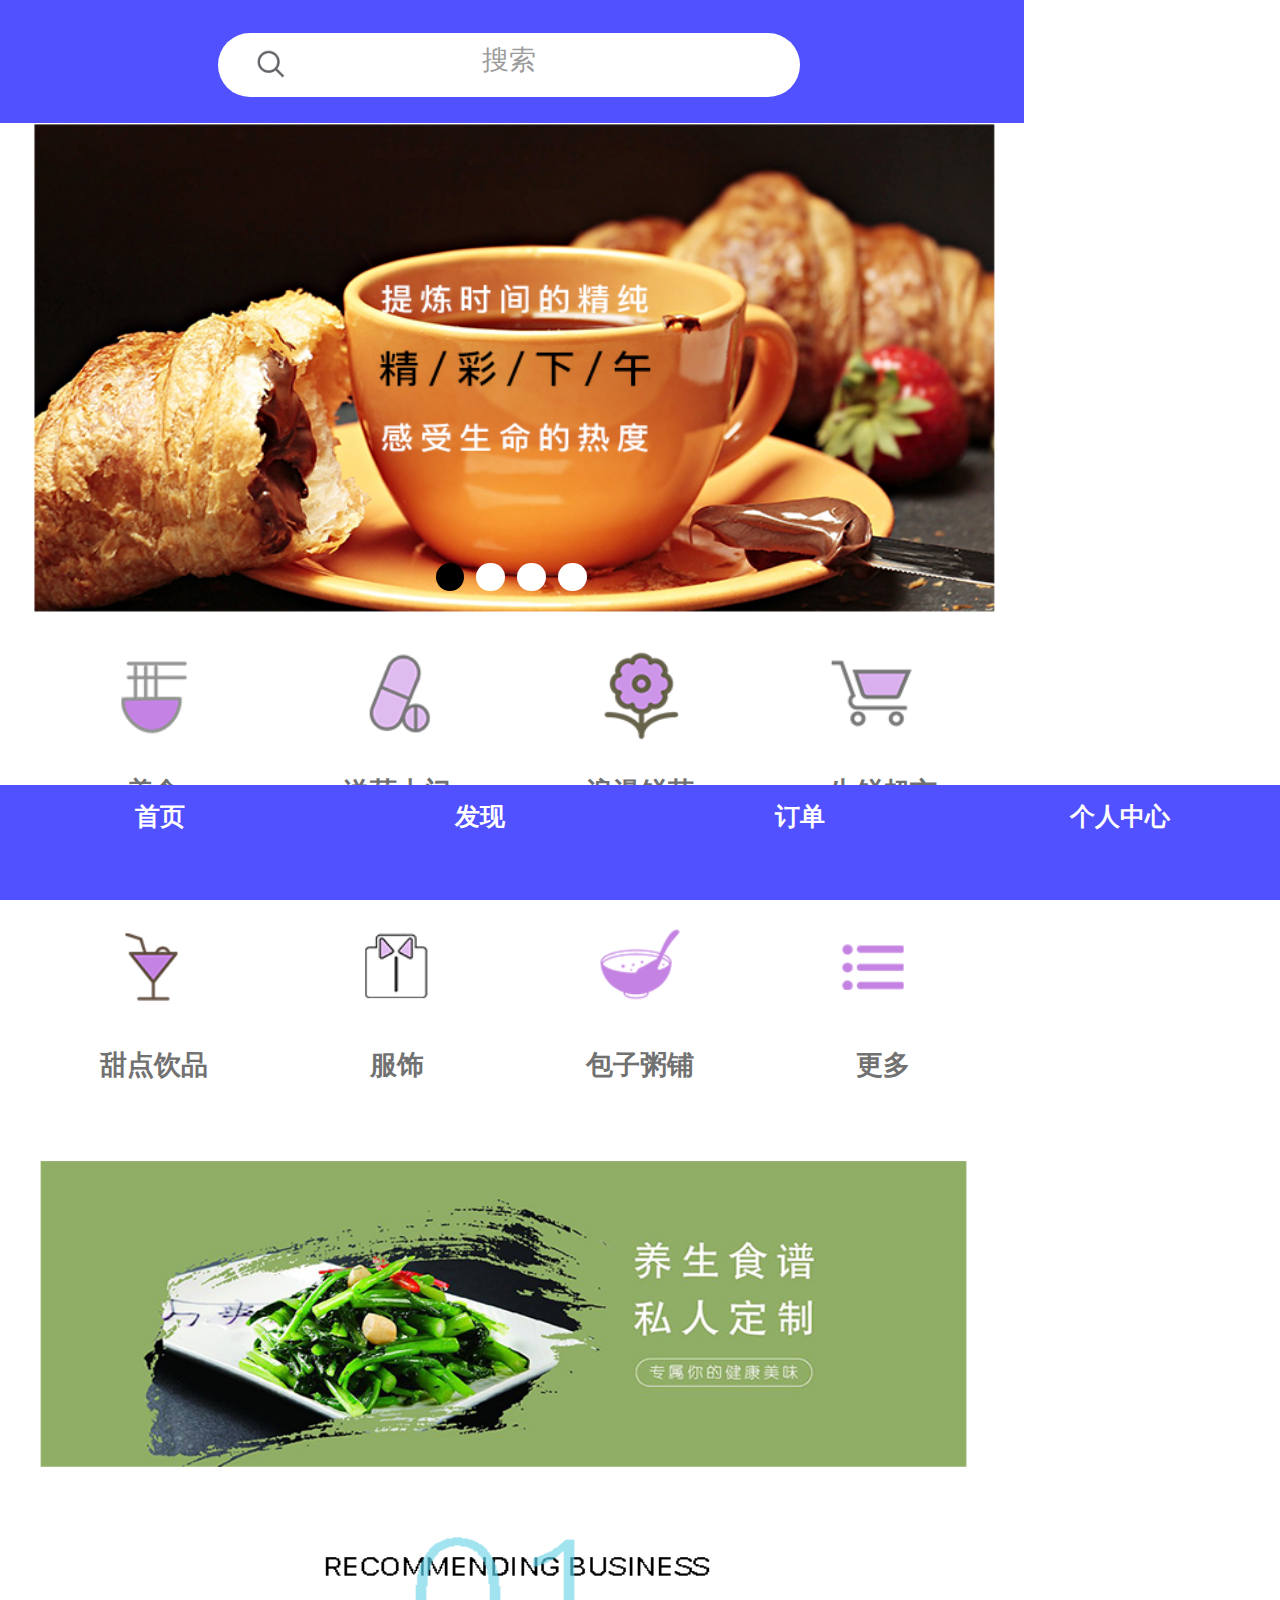
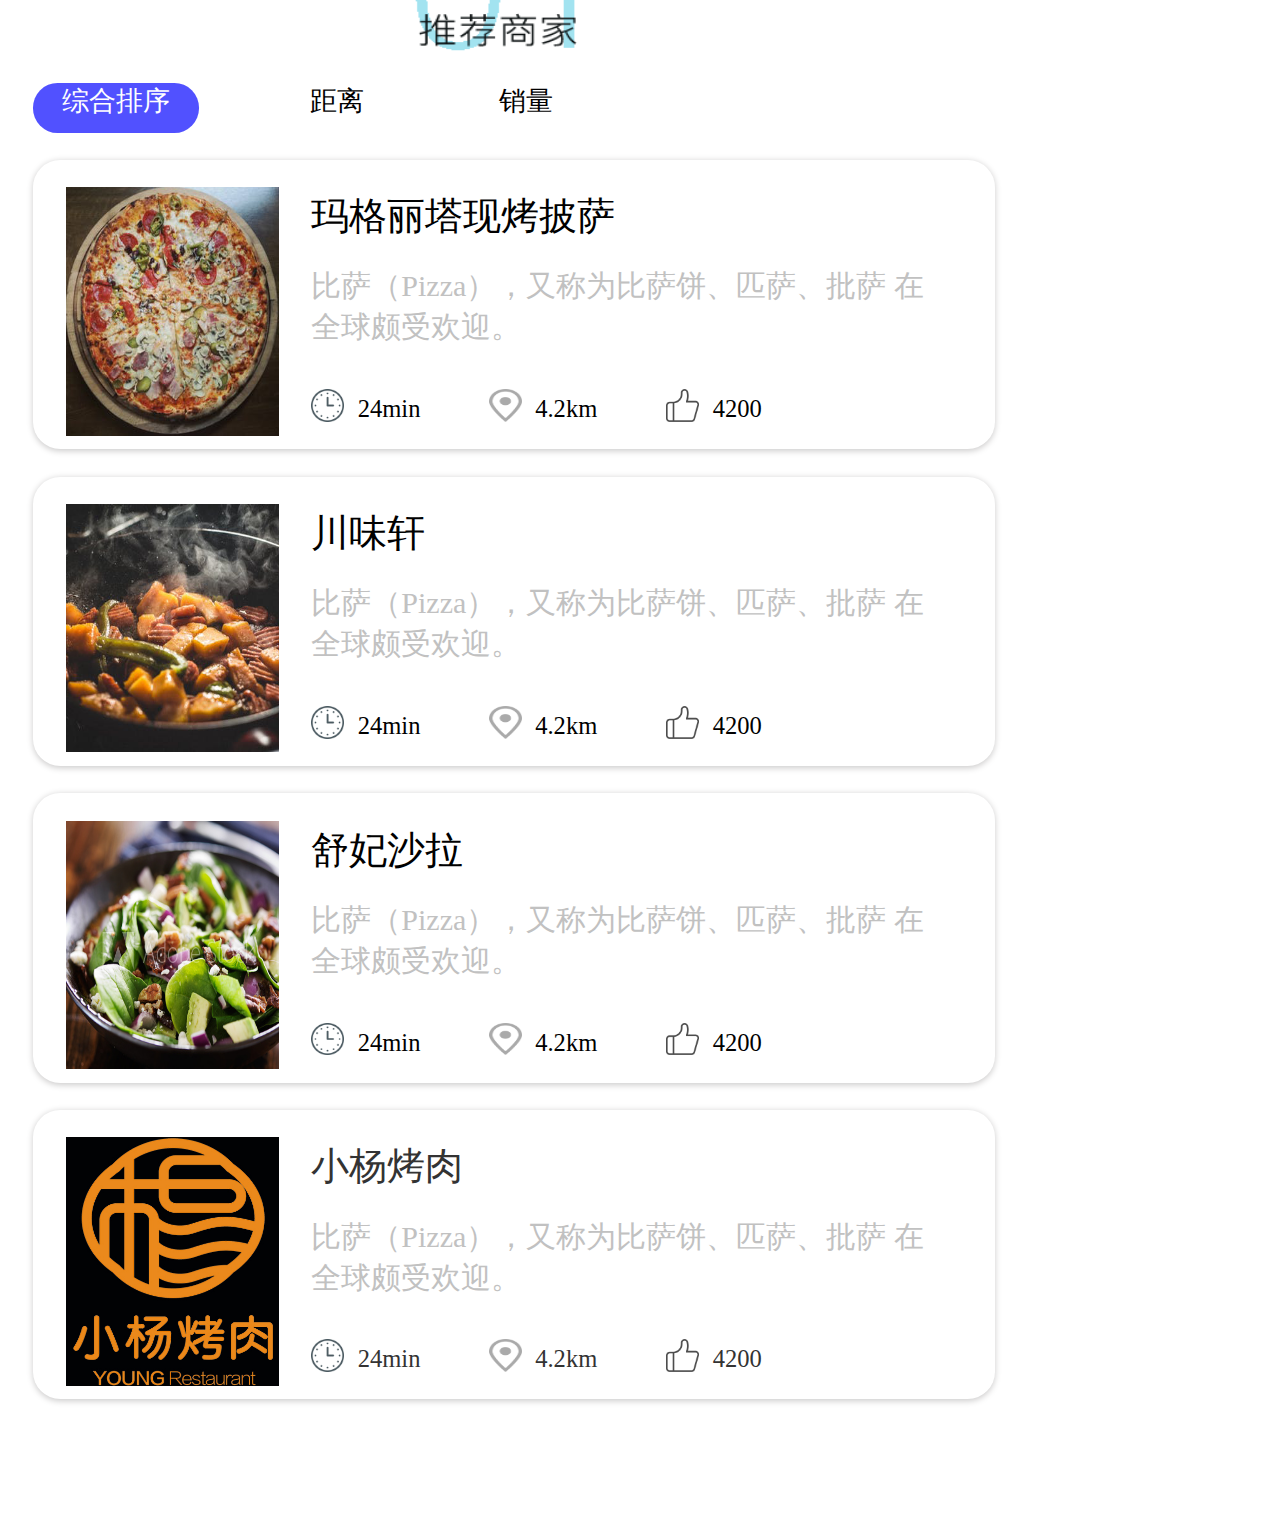
<file: index.html>
<!DOCTYPE html>
<html lang="en">
<head>
	<meta charset="UTF-8">
	<title>外卖APP首页</title>
	<meta name="viewport" content="width=device-width,initial-scale=1.0,maximum-scale=1.0,user-scalable=no">
	<link rel="stylesheet" href="http://at.alicdn.com/t/font_909449_fc3m4l8lfe.css">
	<link rel="stylesheet" href="css/rem.css">
	<link rel="stylesheet" href="css/base.css">
	<link rel="stylesheet" href="css/inde.css">	
</head>
<body>
	<main>
		<!-- search开始 -->
		<header>
			<input type="text" placeholder="搜索">
		</header>
		<!-- search结束 -->
		<nav>
			<!-- 轮播开始 -->
			<div class="banner">
				<img src="img/lunbo.png" alt="">
				<div class="ld">
					<div class="yuan"></div>
					<div class="yuan"></div>
					<div class="yuan"></div>
					<div class="yuan"></div>
				</div>
			</div>
			<!-- 轮播结束 -->
			<!-- 导航开始 -->
			<ul>
				<li>
					<img src="img/food.png" alt="">
					<h6>美食</h6>
				</li>
				<li>
					<img src="img/yao.png" alt="">
					<h6>送药上门</h6>
				</li>
				<li>
					<img src="img/xianhua.png" alt="">
					<h6>浪漫鲜花</h6>
				</li>
				<li>
					<img src="img/chao.png" alt="">
					<h6>生鲜超市</h6>
				</li>
				<li>
					<img src="img/yinpin.png" alt="">
					<h6>甜点饮品</h6>
				</li>
				<li>
					<img src="img/yifu.png" alt="">
					<h6>服饰</h6>
				</li>
				<li>
					<img src="img/zhou.png" alt="">
					<h6>包子粥铺</h6>
				</li>
				<li>
					<img src="img/gengduo.png" alt="">
					<h6>更多</h6>
				</li>
			</ul>
			<!-- 导航结束 -->
		<!-- 文字 -->
		</nav>
		<div class="ggt">
				<img src="img/timg.png" alt="">
		</div>
		<div class="wenzi">
			<img src="img/zi.png" alt="">
		</div>
		<!-- 文字 -->
		<!-- 排序开始 -->
		<div class="paixu">
			<div class="zonghe">综合排序</div>
			<div class="juli">距离</div>
			<div class="xiaoliang">销量</div>
		</div>
		<!-- 排序结束 -->
		<!-- 商家开始 -->
		<div class="nei">
			<ul>
				<li>
					<div class="pic">
						<img src="img/pizza.png" alt="">
					</div>
					<div class="neirong">
						<div class="n1">
							<div class="wz1">玛格丽塔现烤披萨</div>
							<div class="xing"></div>
						</div>
						<div class="n2">比萨（Pizza），又称为比萨饼、匹萨、批萨
	                                    在<br>全球颇受欢迎。</div>
						<div class="n3">
							<div class="tb">
								<img src="img/shijian 0.png" alt="">
								<p>24min</p>
							</div>
							<div class="tb">
								<img src="img/weizhi 0.png" alt="">
								<p>4.2km</p>
							</div>
							<div class="tb">
								<img src="img/zan 0.png" alt="">
								<p>4200</p>
							</div>
						</div>
					</div>
				</li>
				<li>
					<div class="pic">
						<img src="img/chaocai.png" alt="">
					</div>
					<div class="neirong">
						<div class="n1">
							<div class="wz1">川味轩</div>
							<div class="xing"></div>
						</div>
						<div class="n2">比萨（Pizza），又称为比萨饼、匹萨、批萨
										在<br>全球颇受欢迎。</div>
						<div class="n3">
							<div class="tb">
								<img src="img/shijian 0.png" alt="">
								<p>24min</p>
							</div>
							<div class="tb">
								<img src="img/weizhi 0.png" alt="">
								<p>4.2km</p>
							</div>
							<div class="tb">
								<img src="img/zan 0.png" alt="">
								<p>4200</p>
							</div>
						</div>
					</div>
				</li>
				<li>
					<div class="pic">
						<img src="img/shala.png" alt="">
					</div>
					<div class="neirong">
						<div class="n1">
							<div class="wz1">舒妃沙拉</div>
							<div class="xing"></div>
						</div>
						<div class="n2">比萨（Pizza），又称为比萨饼、匹萨、批萨
										在<br>全球颇受欢迎。</div>
						<div class="n3">
							<div class="tb">
								<img src="img/shijian 0.png" alt="">
								<p>24min</p>
							</div>
							<div class="tb">
								<img src="img/weizhi 0.png" alt="">
								<p>4.2km</p>
							</div>
							<div class="tb">
								<img src="img/zan 0.png" alt="">
								<p>4200</p>
							</div>
						</div>
					</div>
				</li>
				<a href="list.html">
					<li>
						<div class="pic">
							<img src="img/kaorou.png" alt="">
						</div>
						<div class="neirong">
							<div class="n1">
								<div class="wz1">小杨烤肉</div>
								<div class="xing"></div>
							</div>
							<div class="n2">比萨（Pizza），又称为比萨饼、匹萨、批萨
											在<br>全球颇受欢迎。</div>
							<div class="n3">
								<div class="tb">
									<img src="img/shijian 0.png" alt="">
									<p>24min</p>
								</div>
								<div class="tb">
									<img src="img/weizhi 0.png" alt="">
									<p>4.2km</p>
								</div>
								<div class="tb">
									<img src="img/zan 0.png" alt="">
									<p>4200</p>
								</div>
							</div>
						</div>
					</li>
				</a>
			</ul>
		</div>
		<!-- 商家结束 -->
	</main>
	<!-- 底部开始 -->
	<div class="dibu">
		<a href="">
			<div class="shouye">
				<i class="iconfont icon-shouye"></i>
				<h6 >首页</h6>
			</div>
		</a>
		
		<a href="">
			<div class="shouye">
				<i class="iconfont icon-faxian "></i>
				<h6>发现</h6>
			</div>
		</a>
		<a href="">
			<div class="shouye">
				<i class="iconfont icon-dingdan"></i>
				<h6>订单</h6>
			</div>
		</a>
		<a href="PC.html">
			<div class="shouye">
				<i class="iconfont icon-yonghu"></i>
				<h6>个人中心</h6>
			</div>
		</a>	
	</div>
	<!-- 购物车开始 -->

</body>
</html>
</file>
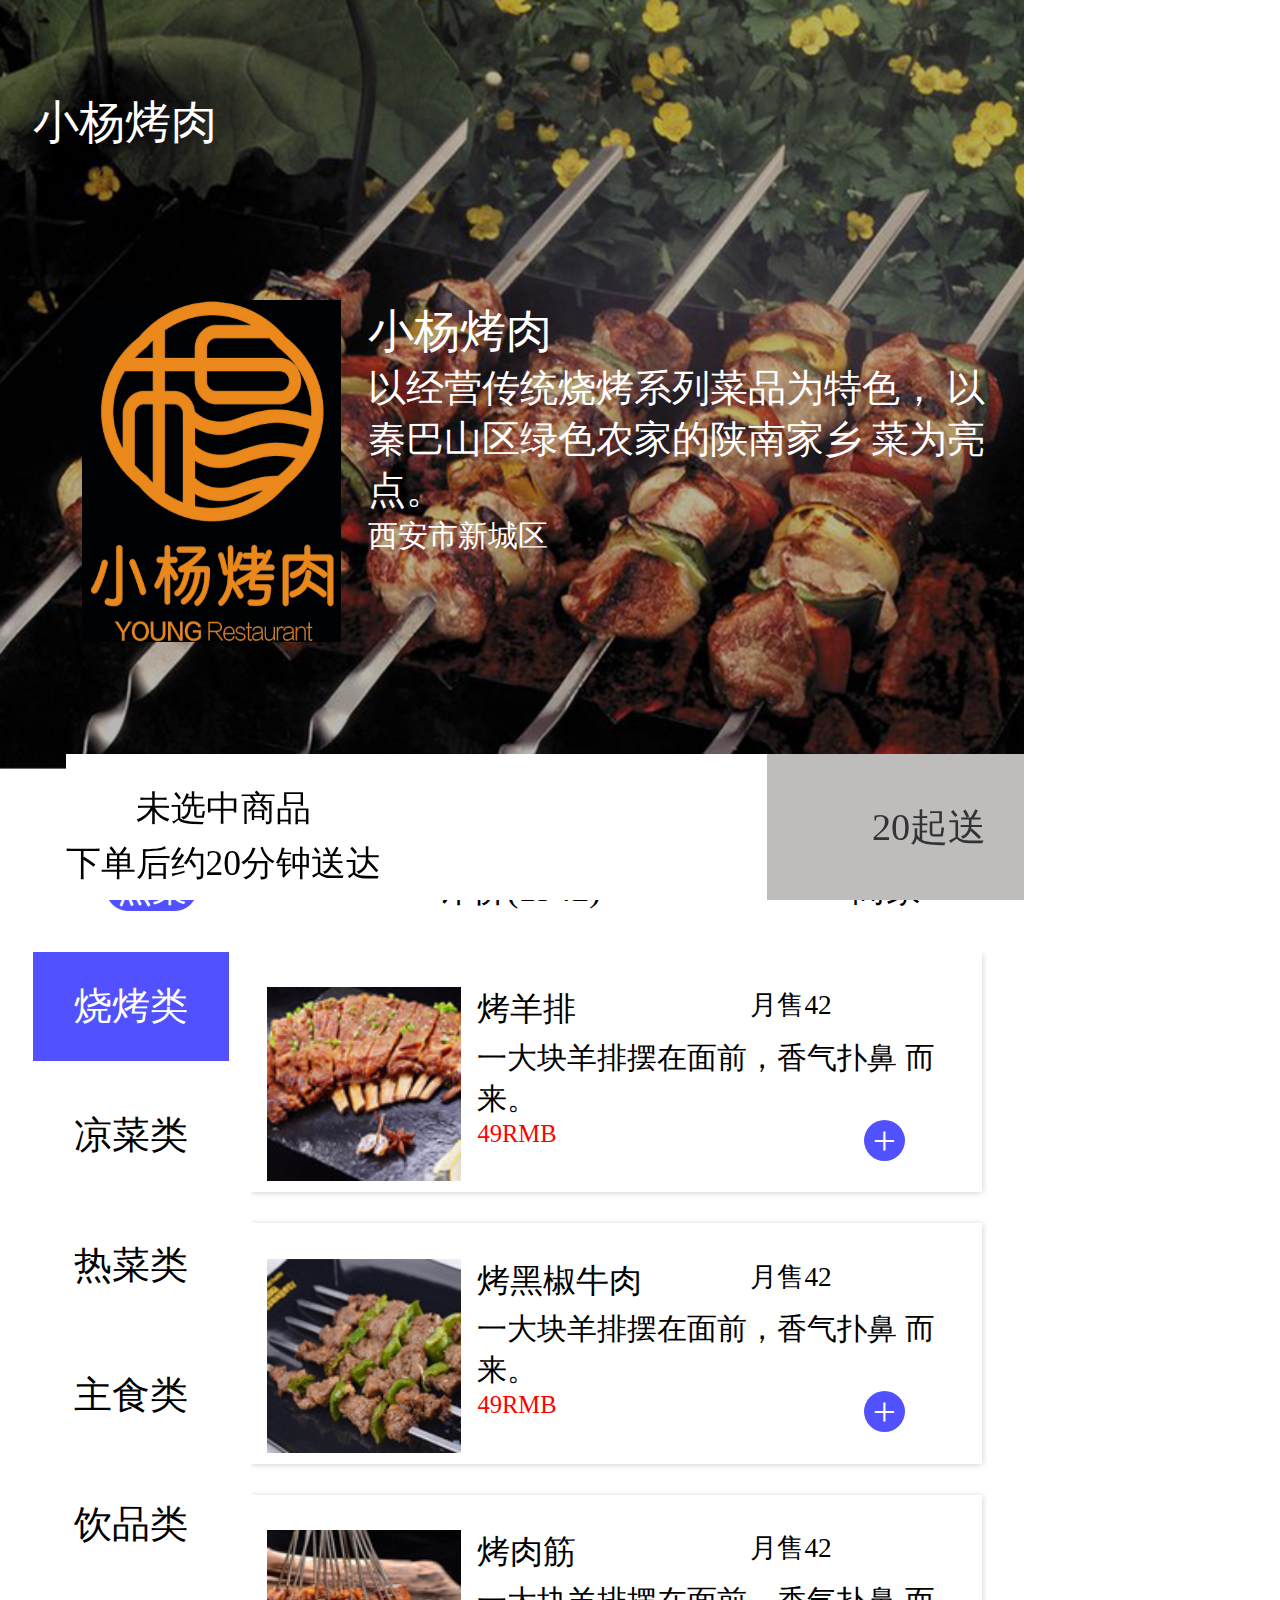
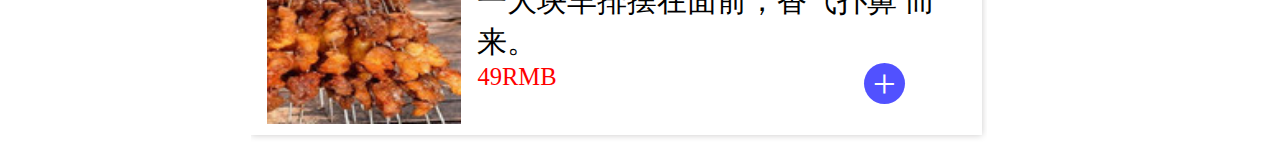
<file: list.html>
<!DOCTYPE html>
<html lang="en">
<head>
	<meta charset="UTF-8">
	<title>商家</title>
	<meta name="viewport" content="width=device-width,initial-scale=1.0,maximum-scale=1.0,user-scalable=no">
	<link rel="stylesheet" href="http://at.alicdn.com/t/font_909449_6d7mf9sav8o.css">
	<link rel="stylesheet" href="css/rem.css">
	<link rel="stylesheet" href="css/base.css">
	<link rel="stylesheet" href="css/list.css">
</head>
<body>
	<!-- 头部开始 -->
	<header>
		<div class="dingbu">
			<div class="fanhui">
				<a href="index.html"><div class="zi"><i class="iconfont icon-jiantou"></i>小杨烤肉</div></a>
				<i class="iconfont icon-fenxiang"></i>
			</div>
			<div class="jianjie">
				<div class="pic">
					<img src="img/kaorou.png" alt="">
				</div>
				<div class="text">
					<div class="xy1">小杨烤肉</div>
					<div class="xy2">以经营传统烧烤系列菜品为特色，
									 以秦巴山区绿色农家的陕南家乡
									 菜为亮点。</div>
					<div class="xy3">
						<i class="iconfont icon-xingxing"></i>
						<i class="iconfont icon-xingxing"></i>
						<i class="iconfont icon-xingxing"></i>
						<i class="iconfont icon-xingxing"></i>
						<i class="iconfont icon-xingxing"></i>
					</div>
					<div class="xy4"><i class="iconfong icon-weizhi"></i>西安市新城区</div>
				</div>
			</div>
		</div>
	</header>
	<!-- 头部结束 -->
	<!-- 商品栏开始 -->
	<div class="lanmu">
		<ul>
			<li>点菜</li>
			<li>评价<span>(1942)</span></li>
			<li>商家</li>
		</ul>
	</div>
	<!-- 商品栏结束· -->
	<!-- 商家开始 -->
	<div class="til">
		<div class="left">
			<ul>
				<li>烧烤类</li>
				<li>凉菜类</li>
				<li>热菜类</li>
				<li>主食类</li>
				<li>饮品类</li>
			</ul>
		</div>
		<div class="right">
			<ul>
				<li>
					<div class="picture">
						<img src="img/yangpai.png" alt="">
					</div>
					<div class="wenzi">
						<div class="shangbiao">
							<div class="qw1">烤羊排</div>
							<div class="qw2">月售42</div>
						</div>
						<div class="jieshao">一大块羊排摆在面前，香气扑鼻
						而来。</div>
						<div class="jiage">
							<div class="jiaqian">49RMB</div>
							<div class="jiahao"><p>+</p></div>
						</div>
					</div>
				</li>
				<li>
					<div class="picture">
						<img src="img/heijiao.png" alt="">
					</div>
					<div class="wenzi">
						<div class="shangbiao">
							<div class="qw1">烤黑椒牛肉</div>
							<div class="qw2">月售42</div>
						</div>
						<div class="jieshao">一大块羊排摆在面前，香气扑鼻
						而来。</div>
						<div class="jiage">
							<div class="jiaqian">49RMB</div>
							<div class="jiahao"><p>+</p></div>
						</div>
					</div>
				</li>
				<li>
					<div class="picture">
						<img src="img/roujin3.png" alt="">
					</div>
					<div class="wenzi">
						<div class="shangbiao">
							<div class="qw1">烤肉筋</div>
							<div class="qw2">月售42</div>
						</div>
						<div class="jieshao">一大块羊排摆在面前，香气扑鼻
						而来。</div>
						<div class="jiage">
							<div class="jiaqian">49RMB</div>
							<div class="jiahao"><p>+</p></div>
						</div>
					</div>
				</li>
				<li>
					<div class="picture">
						<img src="img/feishou.png" alt="">
					</div>
					<div class="wenzi">
						<div class="shangbiao">
							<div class="qw1">烤肥瘦</div>
							<div class="qw2">月售42</div>
						</div>
						<div class="jieshao">一大块羊排摆在面前，香气扑鼻
						而来。</div>
						<div class="jiage">
							<div class="jiaqian">49RMB</div>
							<div class="jiahao"><p>+</p></div>
						</div>
					</div>
				</li>
				<li>
					<div class="picture">
						<img src="img/jichi5.png" alt="">
					</div>
					<div class="wenzi">
						<div class="shangbiao">
							<div class="qw1">烤鸡翅</div>
							<div class="qw2">月售42</div>
						</div>
						<div class="jieshao">一大块羊排摆在面前，香气扑鼻
						而来。</div>
						<div class="jiage">
							<div class="jiaqian">49RMB</div>
							<div class="jiahao"><p>+</p></div>
						</div>
					</div>
				</li>
			</ul>
		</div>
	</div>
	<!-- 商家结束 -->
	<div class="gouwu">
		<div class="che">
			<i class="iconfont icon-gouwuche"></i>
			<div class="zi">
				<div class="shang">未选中商品</div>
				<div class="xia">下单后约20分钟送达</div>
			</div>
		</div>
		<a href="pay.html">
			<div class="qisong">
				<span>20起送</span>
			</div>
		</a>
				
	</div>

</body>
</html>
</file>
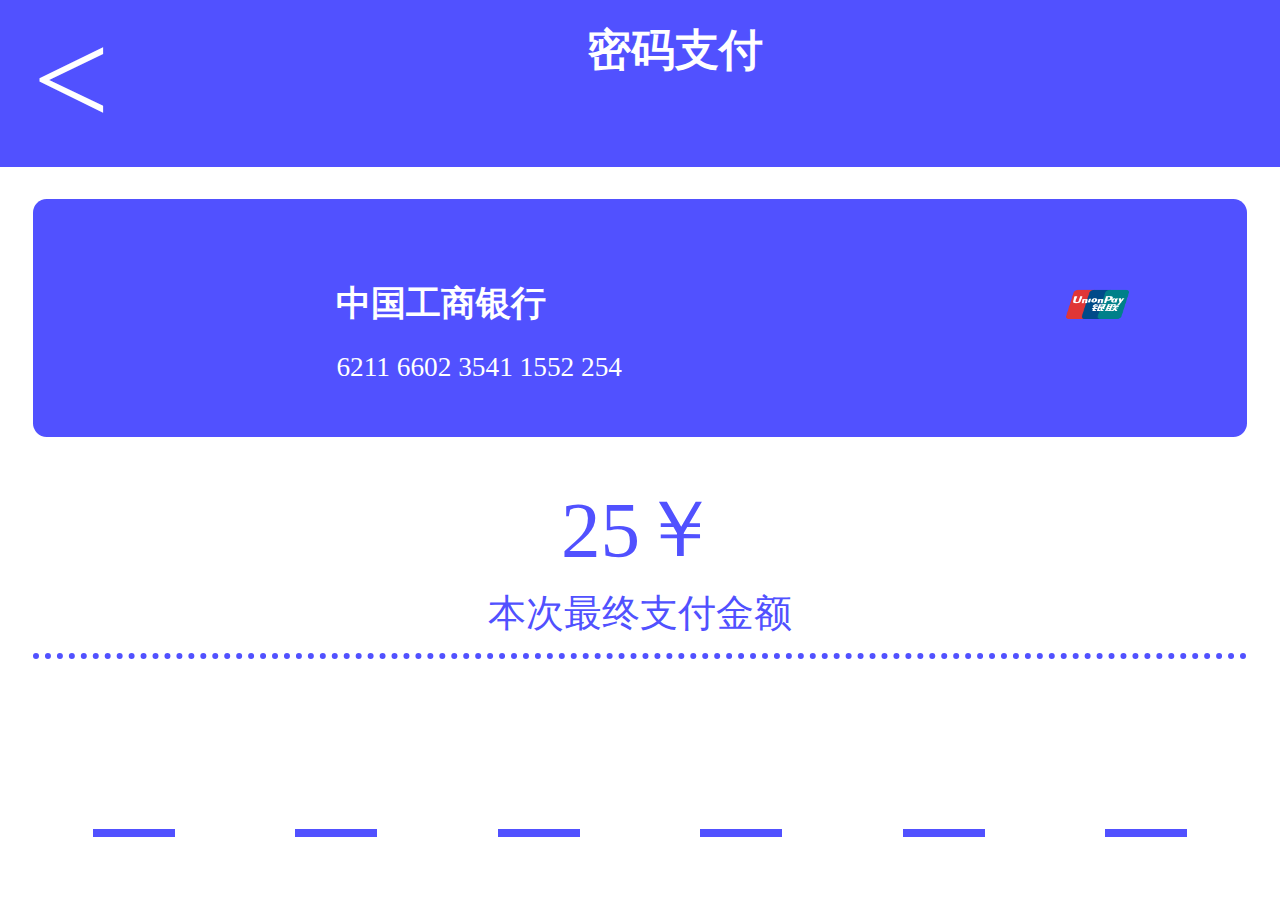
<file: password.html>
<!DOCTYPE html>
<html>
<head>
	<meta charset="utf-8">
	<title>密码支付</title>
	<meta name="viewport" content="width=device-width,initial-scale=1.0,maximum-scale=1.0,user-scalable=no">
	<link rel="stylesheet" type="text/css" href="css/base.css">
	<link rel="stylesheet" type="text/css" href="css/rem.css">
	<link rel="stylesheet" type="text/css" href="css/password.css">
	<link rel="stylesheet" type="text/css" href="http://at.alicdn.com/t/font_909488_1ks7nou9d1n.css">
</head>
<body>
	<!-- 头部开始 -->
	<header>
		<a href="pay.html"><p>&lt</p></a>
		<div class="word">
			<h3>密码支付</h3>
			<h4>PASSWORD PAYMENT</h4>
		</div>
	</header>
	<!-- 头部结束 -->

	<!-- 主体开始 -->
	<main>
		<div class="pass">
			<div class="left">
				<i class="iconfont icon-gongshangyinxing"></i>
			</div>
			<div class="word1">
				<h3>中国工商银行</h3>
				<span>6211 6602 3541 1552 254</span>
			</div>
			<div class="right">
				<img src="img/yinlian.png">
			</div>
		</div>
		<div class="pirce">
			<div class="num"> <span>25</span>￥</div>
			<p>本次最终支付金额</p>
		</div>
		<div class="password">
			<input type="password" name="" style="outline: none">
			<input type="password" name="" style="outline: none">
			<input type="password" name="" style="outline: none">
			<input type="password" name="" style="outline: none">
			<input type="password" name="" style="outline: none">
			<a href="succ.html"><input type="password" name=""></a>
		</div>
	</main>
	<!-- 主体结束 -->
</body>
</html>
</file>
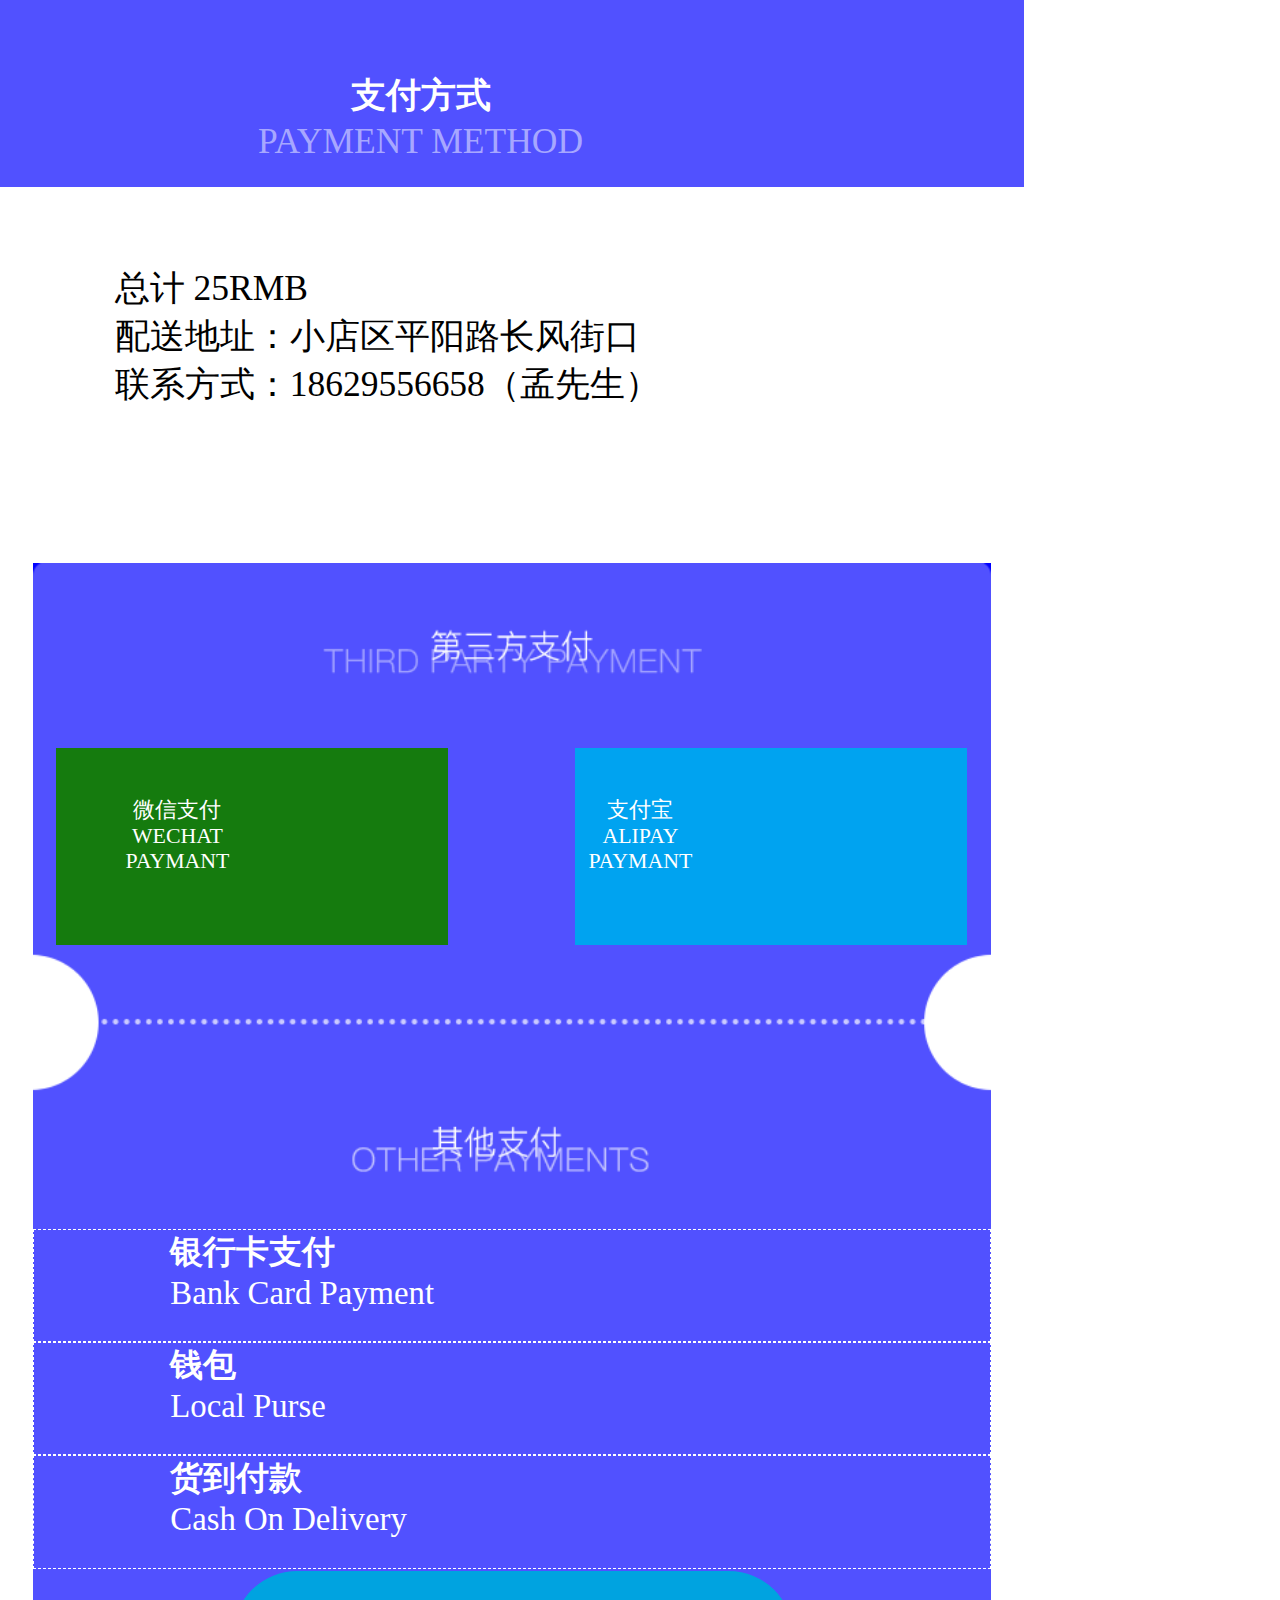
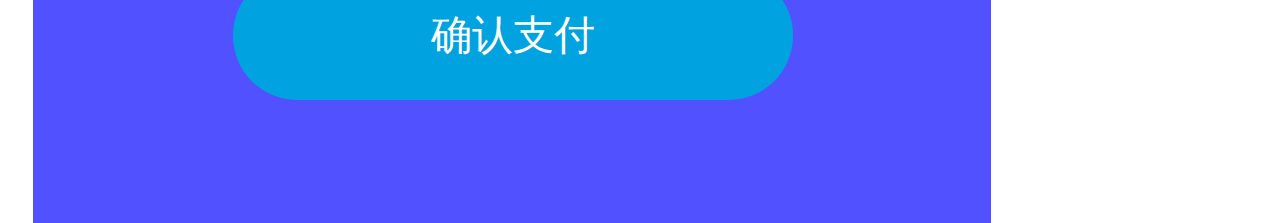
<file: pay.html>
<!DOCTYPE html>
<html lang="en">
<head>
	<meta charset="UTF-8">
	<title>注册</title>
	<meta name="viewport" content="width=device-width,initial-scale=1.0,maximum-scale=1.0,user-scalable=no">
	<link rel="stylesheet" href="http://at.alicdn.com/t/font_913147_kg9xjz21i1r.css">
	<link rel="stylesheet" href="css/rem.css">
	<link rel="stylesheet" href="css/base.css">
	<link rel="stylesheet" href="css/pay.css">
</head>
<body>
	<div class="dingbu">
		<a href="list.html">
			<i class="iconfont icon-jiantou"></i>
		</a>
		<div class="wenzi">
			<h1>支付方式</h1>
			<p>PAYMENT METHOD</p>
		</div>
	</div>
	<div class="zhongjia">
		<div class="xia">总计 25RMB</div>
		<div class="xia">配送地址：小店区平阳路长风街口</div>
		<div class="xia">联系方式：18629556658（孟先生）</div>
	</div>
	<div class="dibu">
		<div class="zhifufangshi">
			<div class="weixin">
				<i class="iconfont icon-weixin"></i>
				<div class="wxwz">
					<p>微信支付</p>
					<p>WECHAT</p>
					<p>PAYMANT</p>
				</div>
			</div>
			<div class="zhifubao">
				<i class="iconfont icon-zhifubao"></i>
				<div class="wxwz">
					<p>支付宝</p>
					<p>ALIPAY</p>
					<p>PAYMANT</p>
				</div>
				
			</div>
		</div>
		<div class="qita">
			<div class="yinhang">
				<i class="iconfont icon-weibiaoti-"></i>
				<div class="yhzi">
					<h6>银行卡支付</h6>
					<p>Bank Card Payment</p>
				</div>
			</div>
			<div class="yinhang">
				<i class="iconfont icon-qianbao"></i>
				<div class="yhzi">
					<h6>钱包</h6>
					<p>Local Purse</p>
				</div>
			</div>
			<div class="yinhang">
				<i class="iconfont icon-huodaofukuan"></i>
				<div class="yhzi">
					<h6>货到付款</h6>
					<p>Cash On Delivery</p>
				</div>
			</div>
			<a href="password.html"><div class="gengduo">确认支付</div></a>
		</div>
		
	</div>
</body>
</html>
</file>
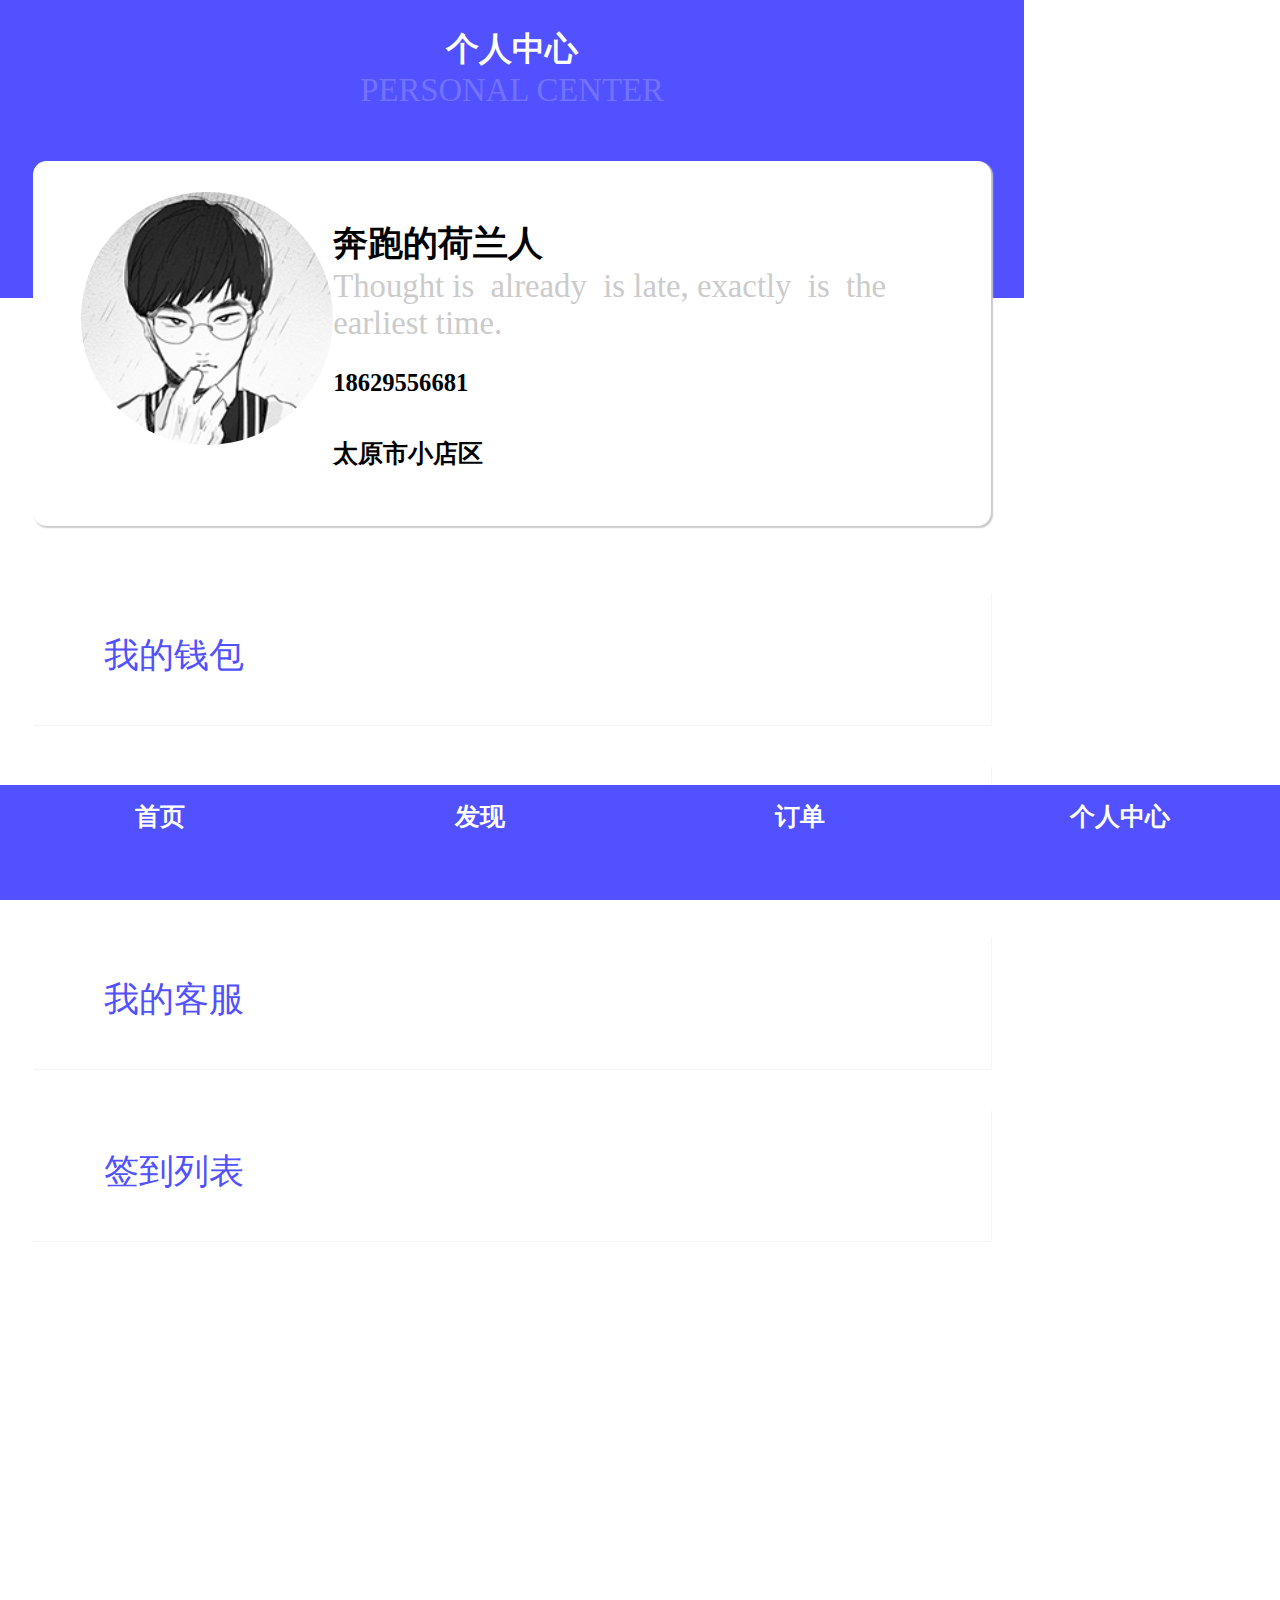
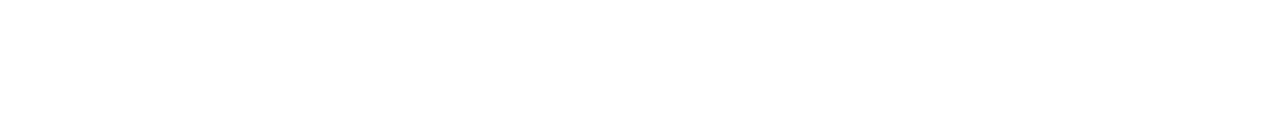
<file: PC.html>
<!DOCTYPE html>
<html lang="en">
<head>
	<meta charset="UTF-8">
	<title>个人中心</title>
	<meta name="viewport" content="width=device-width,initial-scale=1.0,maximum-scale=1.0,user-scalable=no">
	<link rel="stylesheet" href="http://at.alicdn.com/t/font_914665_3kobg1anhp8.css">
	<link rel="stylesheet" href="css/rem.css">
	<link rel="stylesheet" href="css/base.css">
	<link rel="stylesheet" href="css/PC.css">
</head>
<body>
	<header>
		<div class="dingbu">
			<div class="zi">
				<i class="iconfont icon-shezhi"></i>
				<div class="last2">
					<h1>个人中心</h1>
					<p>PERSONAL CENTER</p>
				</div>
				<i class="iconfont icon-duihua"></i>
			</div>
			<div class="baikuai">
				<div class="yuan"></div>
				<div class="wenzi">
					<h1>奔跑的荷兰人</h1>
					<p>Thought is already is late,
					exactly is the earliest
					time.</p>
					<div class="wenzi1">
						<i class="iconfont icon-phone"></i>
						<h2>18629556681</h2>
					</div>
					<div class="wenzi1">
						<i class="iconfont icon-weizhibiaoji"></i>
						<h2>太原市小店区</h2>
					</div>
				</div>
			</div>
		</div>
	</header>
	<div class="zhongjia">
		<div class="dj">
			<i class="iconfont icon-qianbao"></i>
			<p>我的钱包</p>
		</div>
		<div class="dj">
			<i class="iconfont icon-hongbao"></i>
			<p>邀请红包</p>
		</div>
		<div class="dj">
			<i class="iconfont icon-kefu"></i>
			<p>我的客服</p>
		</div>
		<div class="dj">
			<i class="iconfont icon-wode"></i>
			<p>签到列表</p>
		</div>
	</div>
	<div class="dibu">
		<a href="index.html">
			<div class="shouye">
				<i class="iconfont icon-shouye"></i>
				<h6 >首页</h6>
			</div>
		</a>
		
		<a href="">
			<div class="shouye">
				<i class="iconfont icon-faxian"></i>
				<h6>发现</h6>
			</div>
		</a>
		<a href="">
			<div class="shouye">
				<i class="iconfont icon-dingdan"></i>
				<h6>订单</h6>
			</div>
		</a>
		<a href="PC.html">
			<div class="shouye">
				<i class="iconfont icon-yonghu"></i>
				<h6>个人中心</h6>
			</div>
		</a>
		
	</div>
</body>
</html>
</file>
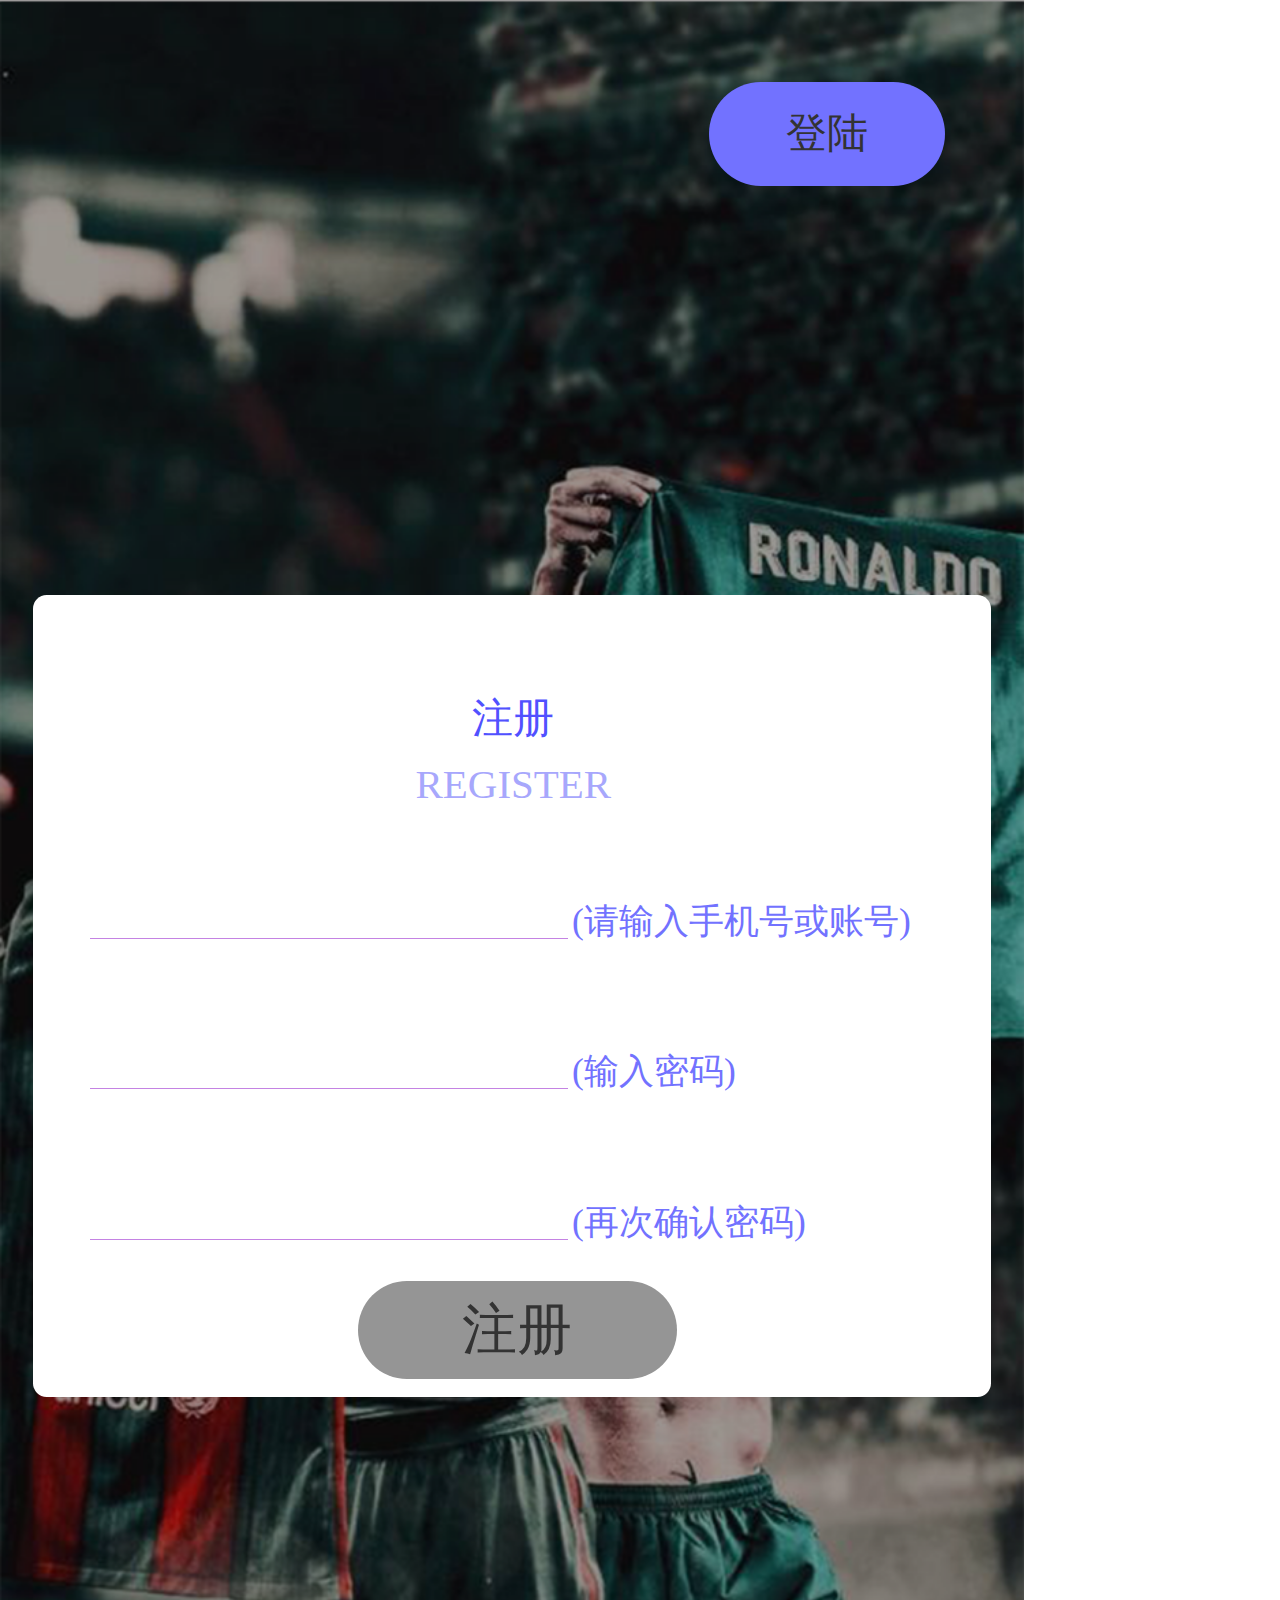
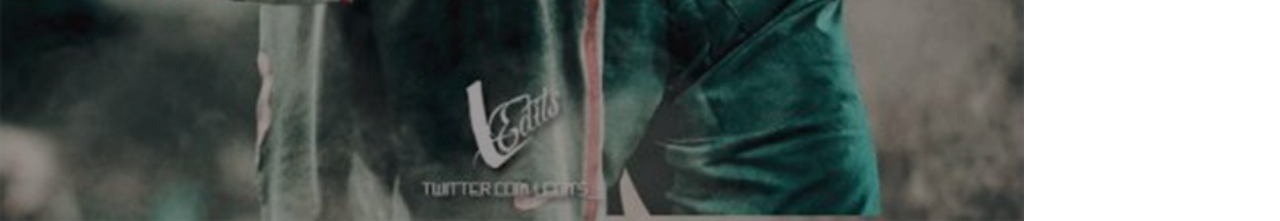
<file: register.html>
<!DOCTYPE html>
<html lang="en">
<head>
	<meta charset="UTF-8">
	<title>注册</title>
	<meta name="viewport" content="width=device-width,initial-scale=1.0,maximum-scale=1.0,user-scalable=no">
	<link rel="stylesheet" href="http://at.alicdn.com/t/font_913147_kbtxnckbzg.css">
	<link rel="stylesheet" href="css/rem.css">
	<link rel="stylesheet" href="css/base.css">
	<link rel="stylesheet" href="css/register.css">
</head>
<body>
	<div class="zhengti">
		<a href="Sign in.html"><div class="denglu">登陆</div></a>
		<div class="zhuce">
			<div class="dw">注册</div>	
			<div class="dw2">REGISTER</div>
			<div class="zhanghao">
				<i class="iconfont icon-zhanghao"></i>
				<input type="text" style="outline: none">
				<div class="kuohao">(请输入手机号或账号)</div>
			</div>
			<div class="zhanghao">
				<i class="iconfont icon-mima"></i>
				<input type="password" style="outline: none">
				<div class="kuohao">(输入密码)</div>
			</div>
			<div class="zhanghao">
				<i class="iconfont icon-mima"></i>
				<input type="password" style="outline: none">
				<div class="kuohao">(再次确认密码)</div>
			</div>
			<a href="Sign in.html">
				<div class="zhucidi">注册</div>
			</a>
			
	    </div>

	</div>
</body>
</html>
</file>
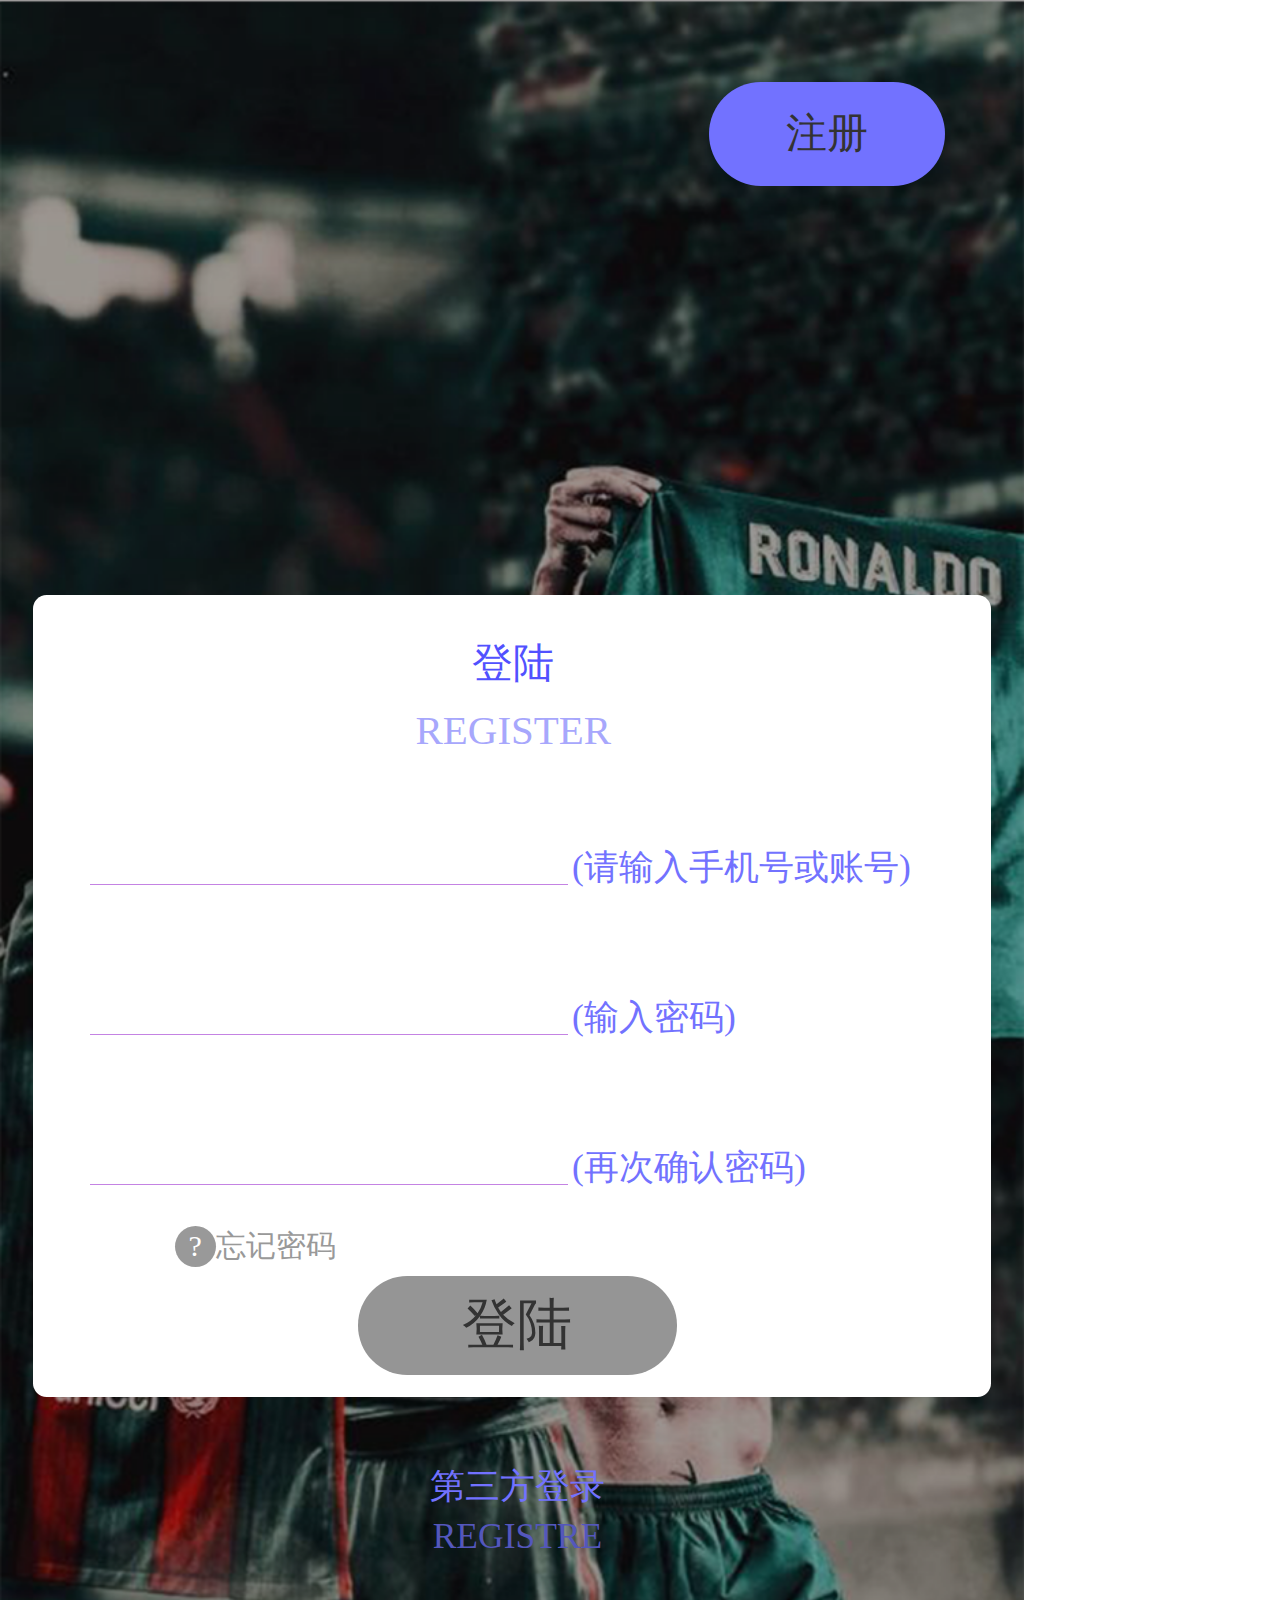
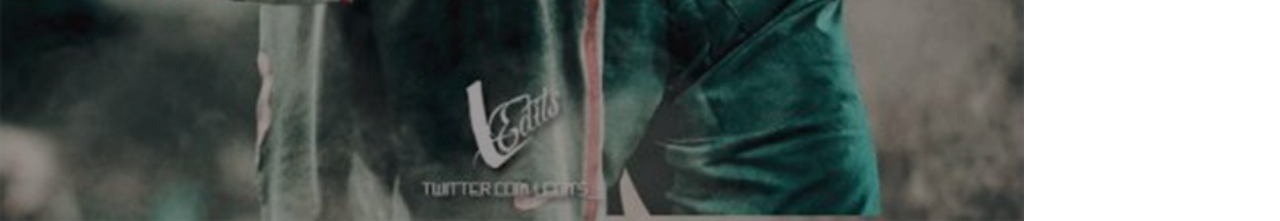
<file: Sign in.html>
<!DOCTYPE html>
<html lang="en">
<head>
	<meta charset="UTF-8">
	<title>登陆</title>
	<meta name="viewport" content="width=device-width,initial-scale=1.0,maximum-scale=1.0,user-scalable=no">
	<link rel="stylesheet" href="http://at.alicdn.com/t/font_913147_qq8zkx4mvkl.css">
	<link rel="stylesheet" href="css/rem.css">
	<link rel="stylesheet" href="css/base.css">
	<link rel="stylesheet" href="css/Sign in.css">
</head>
<body>
	<div class="zhengti">
		<a href="register.html"><div class="denglu">注册</div></a>
		<div class="zhuce">
			<div class="dw">登陆</div>	
			<div class="dw2">REGISTER</div>
			<div class="zhanghao">
				<i class="iconfont icon-zhanghao"></i>
				<input type="text" style="outline: none">
				<div class="kuohao">(请输入手机号或账号)</div>
			</div>
			<div class="zhanghao">
				<i class="iconfont icon-mima"></i>
				<input type="password" style="outline: none">
				<div class="kuohao">(输入密码)</div>
			</div>
			<div class="zhanghao">
				<i class="iconfont icon-mima"></i>
				<input type="password" style="outline: none">
				<div class="kuohao">(再次确认密码)</div>
			</div>
			<a href="">
				<div class="wang">
					<div class="yuan">?</div>
					<div class="wangji">忘记密码</div>
				</div>
			</a>
			
			<a href="index.html">
				<div class="zhucidi">登陆</div>
			</a>

			
	    </div>
	    <div class="disan">第三方登录</div>
	    <div class="dsfy">REGISTRE</div>
		<div class="tubiao">
			<i class="iconfont icon-qq-copy"></i>
			<i class="iconfont icon-weixin"></i>
			<i class="iconfont icon-weibo"></i>
		</div>
	</div>
</body>
</html>
</file>
<file: css/rem.css>
/*
* @Author: HP
* @Date:   2018-11-07 11:11:46
* @Last Modified by:   HP
* @Last Modified time: 2018-11-07 11:39:58
*/
/* 媒体查询  屏幕的宽度   （最小宽320px） */
@media screen and (min-width: 320px){
	html{
		font-size: calc(320/750*100px);
	}
}
@media screen and (min-width: 360px){
	html{
		font-size: calc(360/750*100px);
	}
}
@media screen and (min-width: 375px){
	html{
		font-size: calc(375/750*100px);
	}
}
@media screen and (min-width: 411px){
	html{
		font-size: calc(411/750*100px);
	}
}
@media screen and (min-width: 414px){
	html{
		font-size: calc(414/750*100px);
	}
}
@media screen and (min-width: 750px){
	html{
		font-size: calc(750/750*100px);
	}
}
@media screen and (min-width: 768px){
	html{
		font-size: calc(768/750*100px);
	}
}
@media screen and (min-width: 1024px){
	html{
		font-size: calc(1024/750*100px);
	}
}
</file>
<file: css/base.css>
/*
* @Author: HP
* @Date:   2018-11-07 11:19:41
* @Last Modified by:   HP
* @Last Modified time: 2018-11-07 11:22:07
*/
*{
	padding: 0;
	margin: 0;
	list-style: none;
	box-sizing: border-box;
}
a{
	text-decoration: none;
	color: #333;
}
i{
	font-style: normal;
}
</file>
<file: css/inde.css>
/*
* @Author: HP
* @Date:   2018-11-07 11:08:05
* @Last Modified by:   HP
* @Last Modified time: 2018-11-12 21:19:52
*/
header{
	width: 7.5rem;
	height: 0.9rem;
	background: #5151ff;
	padding-top: 0.24rem;
}
header input{
	width: 4.26rem;
	height: 0.47rem;
	display: block;
	background: white;
	margin-left: 1.60rem;
	border-radius: 0.235rem;
	border: none;
	background-image: url('../img/search.png');
	background-size: 0.3rem 0.3rem;
	background-repeat: no-repeat;
	background-position: 0.24rem 0.08rem;
}
::-webkit-input-placeholder{
	color: #9c9c9c;
	font-size: 0.2rem;
	text-align: center;
}
nav{
	width: 100%;
	height: 5.25rem;
	padding: 0 0.24rem;
}
nav ul{
	width: 100%;
	height: 100%; 
}
.banner{
	width: 7.06rem;
	height: 3.6rem;
	position: relative;
	
}
.banner img{
	width: 100%;
	height: 100%;

}
nav .banner .ld{
	width: 1.22rem;
	height: 0.21rem;
	bottom: 0.17rem;
	left: 2.95rem;
	position: absolute;

}
nav .banner .ld .yuan{
	width: 0.21rem;
	height: 0.21rem;
	border-radius: 50%;
	background: white;
	float: left;
	margin-right: 0.09rem;
}
nav .banner .ld .yuan:nth-child(1){
	background: black;
}
nav ul li{
	width: 1.2rem;
	height: 1.6rem;
	float: left;
	margin-right: 0.58rem;
	margin-bottom: 0.4rem;
}
nav ul li:nth-child(4){
	margin-right: 0;
}
nav ul li:nth-child(8){
	margin-right: 0;
}
nav ul li:nth-child(1){
	margin-left: 0.29rem;
}
nav ul li:nth-child(5){
	margin-left: 0.29rem;
}
nav ul li img{
	width: 1.17rem;
	height: 1.17rem;
	display: block;
}
nav ul li h6{
	font-size: 0.2rem;
	color: #717171;
	text-align: center;
}
.ggt {
	width: 100%;
	height: 2.25rem;
}
.ggt img{
	width: 7.10rem;
	height: 2.25rem;
	padding-left: 0.28rem;
}
.wenzi{
	width: 2.92rem;
	height: 0.99rem;
	margin-top: 2.74rem;
	margin-left: 2.30rem;
	margin-bottom: 0.2rem;
}
.wenzi img{
	width: 100%;
	height: 100%;
}
.paixu {
	width: 4rem;
	height: 0.36rem;
	margin-left: 0.24rem;
}
.paixu .zonghe{
	width: 1.22rem;
	height: 0.36rem;
	border-radius: 0.18rem;
	background: #5151ff;
	float: left;
	font-size: 0.2rem;
	text-align: center;
	color: white;
}
.paixu .juli{
	width: 0.74rem;
	height: 0.36rem;
	border-radius: 0.18rem;
	float: left;
	margin-right: 0.64rem;
	margin-left: 0.64rem;
	font-size: 0.2rem;
	text-align: center;
}
.paixu .xiaoliang{
	width: 0.74rem;
	height: 0.36rem;
	border-radius: 0.18rem;
	float: left;
	font-size: 0.2rem;
	text-align: center;
}
.nei{
	width: 7.05rem;
	margin-top: 0.2rem;
	margin-left: 0.24rem;
	
}
.nei li{
	width: 100%;
	height: 2.12rem;
	margin-bottom: 0.2rem;
	border-radius: 0.2rem;
	box-shadow:0 0.01rem 0.05rem 0 #cccbcb;
	padding-top: 0.05rem;
}
.nei li .pic{
	width: 2.04rem;
	height: 100%;
	display: block;
	padding-top: 0.15rem;
	float: left;
}
.nei li .pic img{
	width: 1.56rem;
	height: 1.82rem;
	margin: auto;
	display: block;
}
.nei .neirong .n1{
	width: 5.02rem;
	height: 0.3rem;
	margin-top: 0.18rem;
	margin-left: 2.02rem;
}
.nei .neirong .n1 .wz1{
	font-size: 0.28rem;

}
.nei .neirong .n2{
	font-size: 0.22rem;
	color: #c1c1c1;
	margin-bottom: 0.2rem;
	margin-top: 0.25rem;
}
.nei .neirong .n3 .tb{
	width: 1rem;
	height: 0.3rem;
	float: left;
	margin-right: 0.3rem;
	margin-top: 0.1rem;
}
.nei .neirong .n3 img{
	display: block;
	width: 0.24rem;
	height: 0.24rem;
	float: left;
	margin: auto;

}
.nei .neirong .n3 p{
	font-size: 0.18rem;
	float: left;
	line-height: 0.3rem;
	margin-left: 0.1rem;
}
 main{
 	width: 100%;
	margin-bottom: 0.84rem;
} 
.dibu{
	width: 100%;
	height: 0.84rem;
	position: fixed;
	bottom: 0;
	left: 0;
	background: #5151ff;
}
.dibu a .shouye{
	width: 25%;
	height: 0.84rem;
	float: left;
	padding-top: 0.11rem;

}
.dibu a .shouye i{
	display: block;
	font-size: 0.43rem;
	margin: 0 auto;
	text-align: center;
}
.dibu a .shouye h6{
	font-size: 0.18rem;
	text-align: center;
	color: white;

}
</file>
<file: css/list.css>
/*
* @Author: HP
* @Date:   2018-11-07 11:08:05
* @Last Modified by:   HP
* @Last Modified time: 2018-11-12 14:11:05
*/
body{
	overflow-y: hidden;
	overflow-x: hidden;
	position: absolute;
}
header .dingbu{
	width: 7.5rem;
	height: 5.64rem;
	background-image: url('../img/beijing.png');
	background-repeat: no-repeat;
	background-size: 100% 100%;

	padding-top: 0.62rem;
	padding-left:0.24rem; 
	padding-right: 0.24rem;
}
header .dingbu .fanhui{
	width: 100%;
	height: 0.85rem;
	display: flex;
	justify-content: space-between;
	/* background: pink; */

}
header .dingbu .fanhui .zi{
	color: white;
	font-size: 0.34rem;

}
header .dingbu .fanhui i{
	font-size: 0.43rem;
	color: white;
	
}
header .dingbu .jianjie{
	width: 100%;
	/* background: blue; */
	height: 4.10rem;
	display: flex;
	flex-direction: row;
}
header .dingbu .jianjie .pic{
	width: 2.55rem;
	height:100%;
	/* background: red; */
	padding-top: 0.73rem;
	padding-left: 0.36rem;

}
header .dingbu .jianjie .pic img{
	width: 1.9rem;
	height: 2.5rem;
}
header .dingbu .jianjie .text{
	height: 100%;
	width: 4.78rem;
	/* background: white; */
	padding-top: 0.73rem;


}
header .dingbu .jianjie .xy1{
	font-size: 0.34rem;
	color: white;
}
header .dingbu .jianjie .xy2{
	font-size: 0.28rem;
	color: white;
}
header .dingbu .jianjie .xy3{
	/* background: yellow; */
	display: block;
	font-size: 0.4rem;
	color:yellow;
}
header .dingbu .jianjie .xy4{
	font-size: 0.22rem;
	color: white;
}
.lanmu {
	width: 7.0rem;
	height: 1.33rem;
	/* background: blue; */
	padding-top: 0.7rem;
	padding-left: 0.78rem;
	/* padding-right: 0.42rem; */
}
.lanmu ul{
	display: flex;
	flex-direction: row;
	width: 6.04rem;
	height: 0.33rem;
	justify-content: space-between;
}
.lanmu ul li{
	width: 0.66rem;
	height: 0.33rem;
	color: black;
	font-size: 0.26rem;
	border-radius: 0.16rem;
	text-align: center;
}
.lanmu ul li:nth-child(2){
	width: 1.55rem;
	height: 0.33rem;
}
.lanmu ul li:nth-child(1){
	background: #5151ff;
	color: white;

}
.til{
	width:7.5rem;
	display: flex;
	/* justify-content: space-between; */
	/* background: blue; */
	padding-right: 0.24rem;
	padding-left: 0.24rem;
}
.til .left{
	width: 1.6rem;
}
.til .left li{
	width: 1.44rem;
	height: 0.8rem;
	font-size: 0.28rem;
	color: black;
	margin-bottom: 0.15rem;
	text-align: center;
	line-height: 0.8rem;
}
.til .left li:nth-child(1){
	background: #5151ff;
	color: white;
}
.til .right{
	width: 5.39rem;
	height: 5.86rem;
	overflow-y:  scroll;
}
.til .right li{
	width: 5.35rem;
	height: 1.76rem;
	
	margin-bottom: 0.23rem;
	box-shadow: 0 0.01rem 0.05rem 0 #cccbcb;
	/* background: red; */
	display: flex;
	justify-content: flex-start;
	padding-top: 0.26rem;
}
.til .right li .picture{
	width: 1.7rem;
	height: 1.77rem;
	/* padding-top: 0.26rem; */

}
.til .right li .picture img{
	width: 1.42rem;
	height: 1.42rem;
	display: block;
	margin: 0 auto;
}
.til .right li .wenzi .shangbiao{
	font-size: 0.24rem;
	display: flex;
	justify-content: flex-start;
	padding-bottom: 0.15rem;
}
.til .right li .wenzi .shangbiao .qw2{
	width: 1rem;
	height: 0.22rem;
	font-size: 0.2rem;
}
.til .right li .wenzi .shangbiao .qw1{
	width: 2rem;
	height: 0.22rem;
	font-size: 0.24rem;
}
.til .right li .wenzi .jieshao{
	font-size: 0.22rem;
}
.til .right li .wenzi .jiage{
	width: 3.13rem;
	height: 0.36rem;
	/* background: blue; */
	display: flex;
	justify-content: space-between;
}
.til .right li .wenzi .jiage .jiaqian{
	font-size: 0.18rem;
	color: red;

}
.til .right li .wenzi .jiage .jiahao{
	width: 0.3rem;
	height: 0.3rem;
	border-radius: 50%;
	background: #5151ff;
}
.til .right li .wenzi .jiage .jiahao p{
	font-size: 0.3rem;
	text-align: center;
	line-height: 0.3rem;
	color: white;
}
.gouwu{
	width: 7.02rem;
	height: 1.07rem;
	background: white;
	display: flex;
	justify-content: flex-start;
	margin-left: 0.24rem;
	position: fixed;
	left: 0.24rem;
	bottom: 0;
}
.gouwu .che{
	width: 5.14rem;
	height: 100%;
	/* background: yellow; */
	display: flex;
	justify-content: flex-start;

}
.gouwu .che i{
	font-size: 0.5rem;
	color: #333333;
	text-align: center;
	line-height: 1.07rem;
}
.gouwu .che .zi{
	color: #000000;
	font-size: 0.26rem;
	text-align: center;
	line-height: 0.8rem;
}
.gouwu .che .zi .xia{
	line-height: 0;
}
.gouwu .qisong {
	width: 1.88rem;
	height: 1.07rem;
	padding-left:0.49rem; 
	background: #bfbcbc;
	font-size: 0.28rem;
	text-align: center;
	line-height: 1.07rem;
}
</file>
<file: css/password.css>
header{
	width: 100%;
	height: 1.22rem;
	background: #5151ff;
	padding: 0 0.24rem;
	display: flex;
}
header p{
	width: 0.52rem;
	height: 0.52rem;
	margin-bottom:0.18rem;
	color: white;
}
header .word{
	width: 100%;
	height: 100%;
}
header .word h3{
	width: 100%;
	height: 0.34rem;
	font-size: 0.32rem;
	color: #fff;
	text-align: center;
	line-height: 0.34rem;
	margin-top: 0.2rem;
}
header .word h4{
	width: 100%;
	height: 0.22rem;
	font-size: 0.18rem;
	color: #5151ff;
	text-align: center;
	line-height: 0.22rem;
	margin-top: 0.2rem;
}
main{
	width: 100%;
	padding: 0.24rem;
}
main .pass{
	width: 100%;
	height: 1.74rem;
	background: #5151ff;
	border-radius: 0.1rem;
	display: flex;
}
main .pass .left{
	width: 25%;
	height: 100%;
	padding: 0.15rem 0.34rem;
}
main .pass .left i{
	width: 100%;
	height: 0.78rem;
	font-size: 0.78rem;
	color: #fff;
}
main .pass .word1{
	width: 50%;
	height: 100%;
	display: flex;
	flex-direction: column;
}
main .pass .word1 h3{
	width: 100%;
	height: 0.28rem;
	font-size: 0.26rem;
	color: #fff;
	line-height: 0.28rem;
	margin-top: 0.62rem;
}
main .pass .word1 span{
	width: 100%;
	height: 0.22rem;
	font-size: 0.2rem;
	color: #fff;
	line-height: 0.22rem;
	margin-top: 0.22rem;
}
main .pass .right{
	width: 25%;
	height: 100%;
	padding:0.6rem 0.32rem 0 0.9rem;
}
main .pass .right img{
	display: block;
	width: 0.46rem;
	height: 0.34rem;
}
main .pirce{
	width: 100%;
	height: 1.25rem;
	margin-top: 0.38rem;
	border-bottom: 0.05rem dotted #5151ff;
}
main .pirce .num{
	width: 100%;
	height: 0.6rem;
	font-size: 0.58rem;
	color: #5151ff;
	text-align: center;
	line-height: 0.6rem;
}
main .pirce p{
	width: 100%;
	height: 0.3rem;
	font-size: 0.28rem;
	color: #5151ff;
	text-align: center;
	line-height: 0.3rem;
	margin-top: 0.16rem;
}
main .password{
	width: 100%;
	height: 0.6rem;
	margin-top: 0.7rem;
	display: flex;
	justify-content: space-around;
}
main .password a{
	display: flex;
}
main input{
	width: 0.6rem;
	height: 0.6rem;
	background: #fff;
	border:none;
	border-bottom: 0.06rem solid #5151ff;
}
</file>
<file: css/pay.css>
/*
* @Author: HP
* @Date:   2018-11-09 11:55:44
* @Last Modified by:   HP
* @Last Modified time: 2018-11-12 14:36:37
*/
body{
	overflow-y: hidden;
}
.dingbu{
	width: 7.5rem;
	height: 1.37rem;
	background: #5151ff;
	display: flex;
}
.dingbu .wenzi{
	width: 2.96rem;
	height: 0.7rem;
	margin-left: 1.6rem;
	padding-top: 0.53rem;
}
.dingbu h1{
	font-size: 0.26rem;
	color: white;
	text-align: center;

}
.dingbu p{
	font-size: 0.26rem;
	color: #a7a7ff;
	text-align: center;
}
.dingbu i{
	color: white;
	font-size: 0.43rem;
}
.zhongjia{
	width: 7.5rem;
	height: 2.75rem;
	/* background: green; */
	padding-left: 0.84rem;
	padding-top: 0.57rem;
}
.zhongjia .xia{
	color: white;
	font-size: 0.26rem;
	color: black;
}
.dibu{
	width: 7.02rem;
	height: 9.23rem;
	background: blue;
	background-image: url('../img/Thirdpartypayment_73.png');
	background-size: 7.02rem 9.23rem;
	margin-left: 0.24rem;
}
.dibu .zhifufangshi{
	width: 7.02rem;
	height: 4.88rem;
	
	padding-top: 1.36rem;
	padding-left: 0.17rem;
	display: flex;
}
.dibu .weixin{
	width: 2.87rem;
	height: 1.44rem;
	background: #157b0e;
	display: flex;
	padding-left: 0.2rem;
	padding-top: 0.34rem;
	
}
.dibu .weixin i{
	font-size: 0.9rem;
	text-align: center;
}
.dibu .weixin .wxwz {
	width: 1.38rem;
	height: 1.01rem;


}
.dibu .weixin .wxwz p{
	color: white;
	font-size: 0.16rem;
	text-align: center;
}

.dibu .zhifubao{
	width: 2.87rem;
	height: 1.44rem;
	background: #00a3f0;
	display: flex;
	padding-right: 0.2rem;
	padding-top: 0.34rem;
	margin-left: 0.93rem;
}
.dibu .zhifubao i{
	font-size: 0.9rem;
	text-align: center;
}
.dibu .zhifubao .wxwz p{
	color: white;
	font-size: 0.16rem;
	text-align: center;
	margin-left: 0.1rem;
}
.dibu .qita{
	width: 7.02rem;
	height: 4.35rem;
	/* background: blue; */
}
.dibu .qita .yinhang{
	width: 7.02rem;
	height: 0.83rem;
	/* background: red; */
	display: flex;
	border: 0.01rem dashed white;
	padding-left: 0.38rem;
}
.dibu .qita .yinhang i{
	font-size: 0.64rem;
	color:#00a3e0;
}
.dibu .qita .yinhang .yhzi{
	width: 5.51rem;
	height: 0.88rem;
	padding-left: 0.62rem;

}
.dibu .qita .yinhang h6{
	font-size: 0.24rem;
	color: white;


}
.dibu .qita .yinhang p{
	font-size: 0.24rem;
	color: white;
}
.dibu .gengduo{
	width: 4.1rem;
	height: 0.94rem;
	font-size: 0.3rem;
	background: #00a3e0;
	color: white;
	border-radius: 0.47rem;
	text-align: center;
	line-height: 0.94rem;
	margin-left: 1.47rem;
	margin-top: 0.02rem;
}
</file>
<file: css/PC.css>
/*
* @Author: HP
* @Date:   2018-11-12 14:44:00
* @Last Modified by:   HP
* @Last Modified time: 2018-11-12 21:19:23
*/
.dingbu{
	width: 7.5rem;
	height: 2.18rem;
	background: #5151ff;
	padding-left: 0.24rem;
	padding-top: 0.2rem;
}
.dingbu .zi{
	width: 7.02rem;
	height: 0.98rem;
	display: flex;
	justify-content: space-around;
}
.dingbu .zi i{
	font-size: 0.56rem;
	color: white;
}
.dingbu .zi .last2{
	width: 5rem;
	height: 1rem;
} 
.dingbu .zi .last2 h1{
	color: white;
	font-size: 0.24rem;
	text-align: center;

}
.dingbu .zi .last2 p{
	font-size: 0.24rem;
	color: #7272ff;
	text-align: center;
}
.dingbu .baikuai{
	width: 7.02rem;
	height: 2.67rem;
	background: white;
	border-radius: 0.1rem;
	padding-top: 0.23rem;
	padding-left: 0.35rem;
	display: flex;
	box-shadow: 0.01rem 0.01rem 0.01rem #cccbcb;
}
.dingbu .baikuai .yuan{
	width: 1.85rem;
	height: 1.85rem;
	border-radius: 50%;
	background-image: url('../img/faker.png');
	background-size: 100% 100%;
}
.dingbu .baikuai .wenzi{
	width: 4.76rem;
	height: 2.66rem;
	padding-top: 0.2rem;
}
.dingbu .baikuai .wenzi h1{
	color: black;
	font-size: 0.26rem;

}
.dingbu .baikuai .wenzi p{
	color: #cccbcb;
	font-size: 0.24rem;
}
.dingbu .baikuai .wenzi .wenzi1{
	width: 4.4rem;
	height: 0.5rem;
	display: flex;
	padding-top: 0.2rem;
}
.dingbu .baikuai .wenzi .wenzi1 i{
	font-size: 0.2rem;
	color: black;
}
.dingbu .baikuai .wenzi .wenzi1 h2{
	font-size: 0.18rem;
	color: black;
}
.zhongjia{
	width: 7.02rem;
	height: 8.33rem;
	margin-left: 0.24rem;
	margin-top: 2.17rem;
}
.zhongjia .dj{
	width: 7.02rem;
	height: 0.96rem;
	box-shadow: 0.01rem 0.01rem 0.01rem #cccbcb;
	margin-top: 0.3rem;
	display: flex;
	padding-top: 0.22rem;
	padding-left: 0.22rem;
}
.dj i{
	font-size: 0.5rem;
	color: #5151ff;
}
.dj p{
	font-size:0.26rem;
	color: #5151ff;
	margin-left: 0.3rem;
	margin-top: 0.06rem;
}
.dibu{
	width: 100%;
	height: 0.84rem;
	position: fixed;
	bottom: 0;
	left: 0;
	background: #5151ff;
}
.dibu a .shouye{
	width: 25%;
	height: 0.84rem;
	float: left;
	padding-top: 0.11rem;

}
.dibu a .shouye i{
	display: block;
	font-size: 0.43rem;
	margin: 0 auto;
	color: white;
	text-align: center;
}
.dibu a .shouye h6{
	font-size: 0.18rem;
	text-align: center;
	color: white;

}
.dibu a .shouye h6:nth-child(1){
	color: red;
}
</file>
<file: css/register.css>
/*
* @Author: HP
* @Date:   2018-11-09 11:55:44
* @Last Modified by:   HP
* @Last Modified time: 2018-11-12 09:20:16
*/
.zhengti{
	width: 7.5rem;
	height: 13.34rem;
	background-image: url('../img/zhengti.png');
	background-repeat: no-repeat;
	background-size: 7.5rem 13.34rem;
    z-index:-10;
    padding-top: 0.6rem;
    
	

}

.zhengti .denglu{
	width: 1.73rem;
	height: 0.76rem;
	border-radius: 0.38rem;
	background: #7272ff;
	font-size: 0.30rem;
	text-align: center;
	line-height: 0.76rem;
	margin-left: 5.19rem;

}
.zhuce{
	width: 7.02rem;
	height: 5.87rem;
	background: white;
	margin-left: 0.24rem;
	margin-top: 3rem;
	border-radius: 0.1rem;
	padding-top: 0.7rem;
}
.zhengti .dw{
	width: 2.04rem;
	height: 0.51rem;
	text-align: center;
	font-size: 0.30rem;
	color: #5151ff;
	margin-left: 2.5rem;
}
.zhengti .zhuce .dw2{
	width: 2.04rem;
	height: 0.51rem;
	text-align: center;
	font-size: 0.30rem;
	color: #a7a7fc;
	margin-left: 2.5rem;
	margin-bottom: 0.17rem;
}
.zhengti .zhuce .zhanghao{
	width: 7.02rem;
	height: 0.8rem;
	/* background: blue; */
	display: flex;
	padding-left:0.42rem;
	margin-top: 0.3rem;
}
.zhengti .zhuce .zhanghao i{
	font-size: 0.44rem;
	color: #7272ff;

}
.zhengti .zhuce .zhanghao input{
	width: 3.5rem;
	height: 0.5rem;
	border: none;
	border-bottom: 0.01rem solid #c483e3; 
}
.zhengti .zhuce .zhanghao .kuohao{
	font-size: 0.26rem;
	color: #7272ff;
	margin-top: 0.2rem;
	margin-left: 0.03rem;
}
.zhengti .zhuce .zhucidi{
	width: 2.34rem;
	height: 0.72rem;
	border-radius: 0.36rem;
	background: #959595;
	font-size: 0.4rem;
	text-align: center;
	line-height: 0.72rem;
	margin-left: 2.38rem;
}
</file>
<file: css/Sign in.css>
/*
* @Author: HP
* @Date:   2018-11-09 11:54:41
* @Last Modified by:   HP
* @Last Modified time: 2018-11-12 09:20:23
*/
.zhengti{
	width: 7.5rem;
	height: 13.34rem;
	background-image: url('../img/zhengti.png');
	background-repeat: no-repeat;
	background-size: 7.5rem 13.34rem;
    z-index:-10;
    padding-top: 0.6rem;
    
	

}

.zhengti .denglu{
	width: 1.73rem;
	height: 0.76rem;
	border-radius: 0.38rem;
	background: #7272ff;
	font-size: 0.30rem;
	text-align: center;
	line-height: 0.76rem;
	margin-left: 5.19rem;

}
.zhuce{
	width: 7.02rem;
	height: 5.87rem;
	background: white;
	margin-left: 0.24rem;
	margin-top: 3rem;
	border-radius: 0.1rem;
	padding-top: 0.3rem;
}
.zhengti .dw{
	width: 2.04rem;
	height: 0.51rem;
	text-align: center;
	font-size: 0.30rem;
	color: #5151ff;
	margin-left: 2.5rem;
}
.zhengti .zhuce .dw2{
	width: 2.04rem;
	height: 0.51rem;
	text-align: center;
	font-size: 0.30rem;
	color: #a7a7fc;
	margin-left: 2.5rem;
	margin-bottom: 0.17rem;
}
.zhengti .zhuce .zhanghao{
	width: 7.02rem;
	height: 0.8rem;
	/* background: blue; */
	display: flex;
	padding-left:0.42rem;
	margin-top: 0.3rem;
}
.zhengti .zhuce .zhanghao i{
	font-size: 0.44rem;
	color: #7272ff;

}
.zhengti .zhuce .zhanghao input{
	width: 3.5rem;
	height: 0.5rem;
	border: none;
	border-bottom: 0.01rem solid #c483e3; 
}
.zhengti .zhuce .zhanghao .kuohao{
	font-size: 0.26rem;
	color: #7272ff;
	margin-top: 0.2rem;
	margin-left: 0.03rem;
}
.zhengti .zhuce .wang{
	width: 1.41rem;
	height: 0.37rem;
	margin-left: 1.04rem;
	display: flex;
}
.zhengti .zhuce .wang .yuan{
	width: 0.3rem;
	height: 0.3rem;
	border-radius: 50%;
	font-size: 0.22rem;
	color: white;
	background: #999999;
	text-align: center;
	line-height: 0.3rem;

}
.zhengti .zhuce .wang .wangji{
	color: #999999;
	font-size: 0.22rem;

}
.zhengti .zhuce .zhucidi{
	width: 2.34rem;
	height: 0.72rem;
	border-radius: 0.36rem;
	background: #959595;
	font-size: 0.4rem;
	text-align: center;
	line-height: 0.72rem;
	margin-left: 2.38rem;
}
.zhengti .disan{
	width: 2.1rem;
	height: 0.37rem;
	/* background: red; */
	font-size: 0.26rem;
	color: #7272ff;
	text-align: center;
	line-height: 0.37rem;
	margin-left: 2.74rem;
	margin-top: 0.47rem;
}
.zhengti .dsfy{
	width: 2.1rem;
	height: 0.37rem;
	/* background: red; */
	font-size: 0.26rem;
	color: #5457bc;
	text-align: center;
	line-height: 0.37rem;
	margin-left: 2.74rem;
}
.zhengti .tubiao{
	/* background: blue; */
	width: 4.71rem;
	height: 0.91rem;
	margin-left: 1.28rem;
	margin-top: 0.3rem;
	padding-left: 0.5rem;
}
.zhengti .tubiao i{
	font-size: 1rem;
	color: #7272ff;
}
</file>
